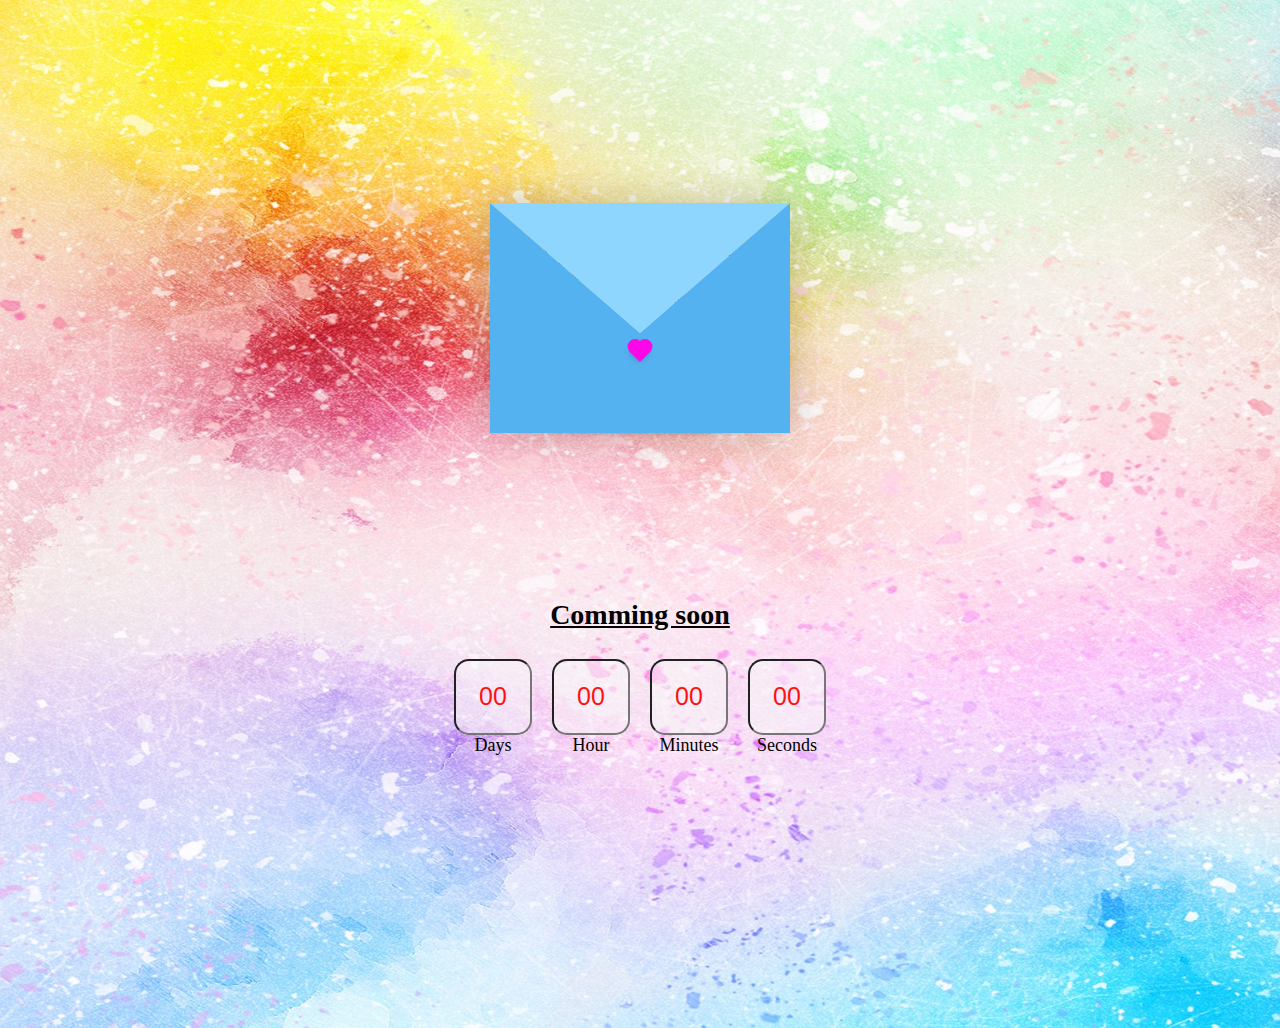
<file: index.html>
<!DOCTYPE html>
<html lang="en">
<head>
    <meta charset="UTF-8">
    <meta http-equiv="X-UA-Compatible" content="IE=edge">
    <meta name="viewport" content="width=device-width, initial-scale=1.0">
    <title>CSS Envelope + Letter (Open/Close on Click)</title>
    <link rel="stylesheet" href="./style.css">
</head>
<body>
    <div class="container">
       
        <div class="envelope-wrapper">
            
            <div class="envelope">
                <div class="letter">
                    <div class="text">
                        <strong>Dear freshers!</strong>
                        <p>
                            Welcome to the beginning of an exciting journey! We’re thrilled to invite you to our Fresher Party.
                        </p>
                        <a class="link" href="spart.html">More details!</a>
                    </div>
                </div>
            </div>
            <div class="heart">
                <!-- <div class="click">click</div> -->
            </div>
        </div>
        <div class="timelinepart">
            <p>Comming soon</p>
            <div class="time">
              <div class="inputdiv">
                <input type="text" readonly  value="00" />
                <label for=""><span>Days</span></label>
              </div>
              <div class="inputdiv">
                <input type="text" readonly  value="00"/>
                <label for=""><span>Hour</span></label>
              </div>
              <div class="inputdiv">
                <input type="text" readonly  value="00"/>
                <label for=""><span>Minutes</span></label>
              </div>
              <div class="inputdiv">
                <input type="text" readonly  value="00"/>
                <label for=""><Span>Seconds</Span></label>
              </div>
            </div>

          </div>
    </div>
    <script>
        const envelope = document.querySelector('.envelope-wrapper');
        envelope.addEventListener('click', () => {
            envelope.classList.toggle('flap');
        });
    </script>
    <script src="script.js"></script>
</body>
</html>
</file>
<file: style.css>
:root{
  --primary: #fff;
  --bg-color: rgb(5, 53, 61);
  --bg-envelope-color: #f3e09a;
  --envelope-tab: #8fd6ff;
  --envelope-cover: #54b2f1;
  --shadow-color: rgba(0, 0, 0, 0.2);
  --txt-color: #444;
  --heart-color: rgb(252, 8, 231);
  
}
body{
  margin: 0;
  padding: 0;
  box-sizing: border-box;
  /* background: var(--bg-color); */
  display: flex;
  align-items: center;
  justify-content: center;
  background-image:url(background-2579710_1920.jpg) ;
  background-size: cover;
}
.container {
  height: 100vh;
  display: grid;
  place-items: center;
 margin-top: 10%;
 
}
.container > .envelope-wrapper {
  background: var(--bg-envelope-color);
  box-shadow: 0 0 40px var(--shadow-color);
  
}
.envelope-wrapper > .envelope {
  position: relative;
  width: 300px;
  height: 230px;
  
}
.envelope-wrapper > .envelope::before {
  content: "";
  position: absolute;
  top: 0;
  z-index: 2;
  border-top: 130px solid var(--envelope-tab);
  border-right: 150px solid transparent;
  border-left: 150px solid transparent;
  transform-origin: top;
  transition: all 0.5s ease-in-out 0.7s;
}
.envelope-wrapper > .envelope::after {
  content: "";
  position: absolute;
  z-index: 2;
  width: 0px;
  height: 0px;
  border-top: 130px solid transparent;
  border-right: 150px solid var(--envelope-cover);
  border-bottom: 100px solid var(--envelope-cover);
  border-left: 150px solid var(--envelope-cover);
}
.envelope > .letter {
  position: absolute;
  right: 20%;
  bottom: 0;
  width: 54%;
  height: 80%;
  background: var(--primary);
  text-align: center;
  transition: all 1s ease-in-out;
  box-shadow: 0 0 5px var(--shadow-color);
  padding: 20px 10px;
  border-radius: 15px;
  border: 1px solid black;
}

.envelope > .letter > .text {
  font-family: 'Gill Sans', 'Gill Sans MT', Calibri, 'Trebuchet MS', sans-serif;
  color: var(--txt-color);
  text-align: left;
  font-size: 10px;
}
.heart {
  position: absolute;
  top: 38.5%;
  left: 50%;
  width: 15px;
  height: 15px;
  background: var(--heart-color);
  z-index: 4;
  transform: translate(-50%, -20%) rotate(45deg);
  transition: transform 0.5s ease-in-out 1s;
  box-shadow: 0 1px 6px var(--shadow-color);
  cursor: pointer;
  
}
.heart:before, 
.heart:after {
  content: "";
  position: absolute;
  width: 15px;
  height: 15px;
  background-color: var(--heart-color);
  border-radius: 50%;
}
.heart:before {
  top: -7.5px;
}
.heart:after {
  right: 7.5px;
}
.flap > .envelope:before {
  transform: rotateX(180deg);
  z-index: 0;
}
.flap > .envelope > .letter {
  bottom: 100px;
  transform: scale(1.5);
  transition-delay: 1s;
}
.flap > .heart {
  transform: rotate(90deg);
  transition-delay: 0.4s;
}
.link{
  margin-left: 50%;
  color: red;
  cursor: pointer;
}
.timelinepart{
  height: 40%;
  width: 80%;
  
  display: flex;
  flex-direction: column;
  /* justify-content: space-around;  */
  align-items:center;
  /* row-gap: 30px; */
  padding-bottom: 50%;
  
}
.timelinepart input{
  height: 70px;
  width: 70px;
  display: block;
  background: transparent;
  text-align: center;
  font-size: larger;
  border-radius: 15px;
  background-color:rgba(248, 248, 248, 0.5);
   color: rgb(255, 18, 18);
 font-size: 25px;
}
 span{
  font-size: 18px;
  font-family:"Playfair Display", serif ;
  font-weight: 500;
}
.time{
  display: flex;
  /* justify-content: space-evenly; */
 text-align: center;
 gap: 20px;
}
.timelinepart p{
  font-family: "Playfair Display", serif; 
  font-size: 28px;
  font-weight: 700;
  text-decoration: underline;
}@media only screen and (max-width: 450px) {
  .container {
    
   margin-top: 45%;
   
  }
  
  .time{
    gap :7px
  }
  .timelinepart{
    padding-bottom: 80%;
  }
  .heart{
    top: 40%;
  left: 50%;

  }
  
  }
</file>
